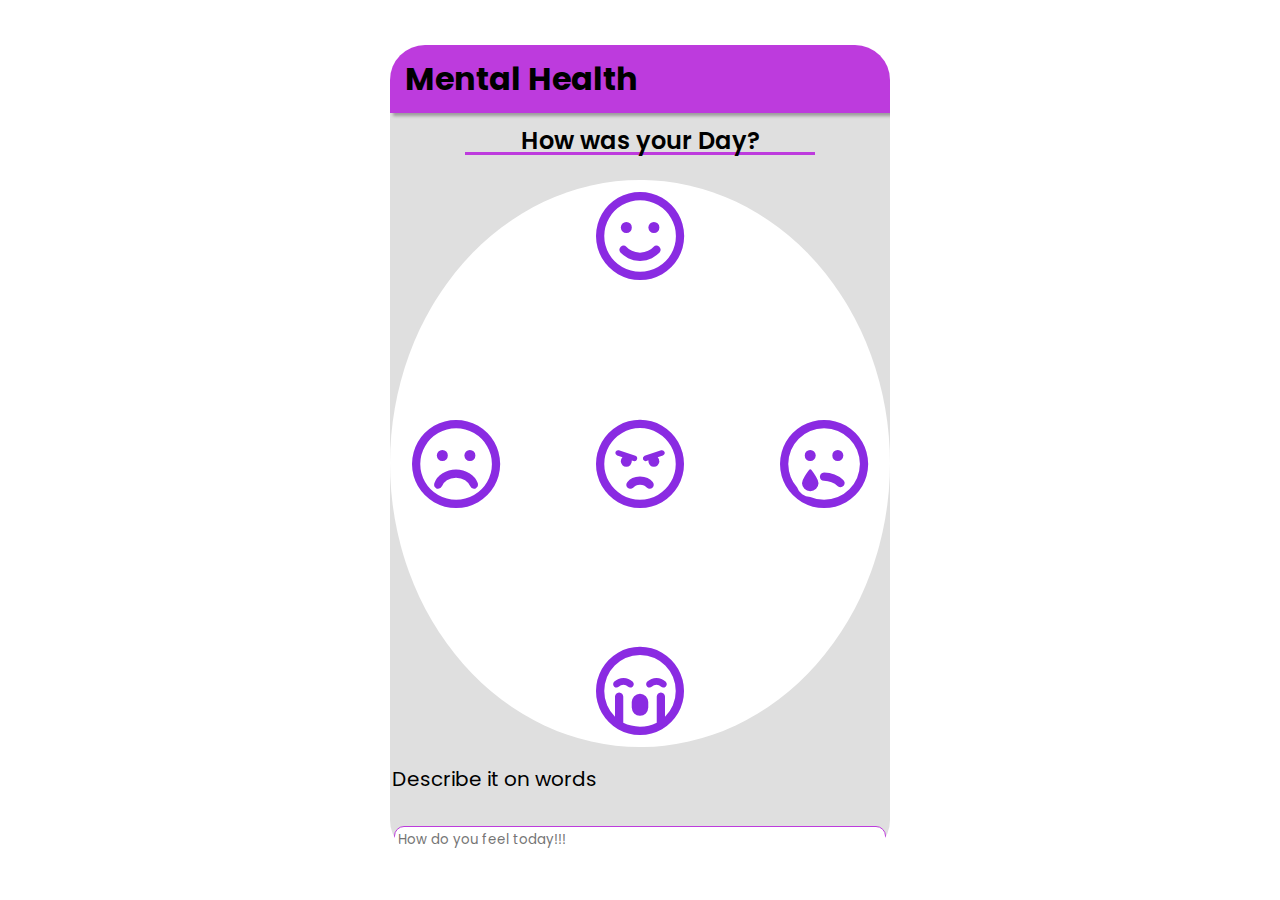
<file: index.html>
<!DOCTYPE html>
<html lang="en">
<head>
    <meta charset="UTF-8">
    <meta name="viewport" content="width=device-width, initial-scale=1.0">
    <title>Mental health app</title>
    <link rel="stylesheet" href="style.css">
    <link rel="stylesheet" href="https://cdnjs.cloudflare.com/ajax/libs/font-awesome/6.4.2/css/all.min.css">
</head>
<body>

    <div class="container">
        <header>
            <h1>Mental Health</h1>
        </header>
        <div class="day-asker">
            <span>How was your Day?</span>
        </div>

        <div class="emoji-panel">
            
            <a href="#" class="emoji happy"><i class="fa-regular fa-face-smile"></i></a>
            <a href="#" class="emoji sad"><i class="fa-regular fa-face-sad-tear"></i></a>
            <a href="#" class="emoji angry"><i class="fa-regular fa-face-angry"></i></a>
            <a href="#" class="emoji crying"><i class="fa-regular fa-face-sad-cry"></i></a>
            <a href="#" class="emoji worrying"><i class="fa-regular fa-face-frown"></i></a>
           
        </div>

        <div class="day-input">
            <span>Describe it on words</span>
            <div class="day-input input">
                <textarea  id="day-emote" rows="4" placeholder="How do you feel today!!!"></textarea> 
                <button><i class="fa-solid fa-check"></i></button>
            </div>
        </div>
        <div class="goals">
            <div class="head"><h1>Goal</h1></div>
            <div class="today-goals goal">
                <h1>Today Goals</h1>
                <span>
                    Your today goals appear here
                </span>
            </div>
            <div class="weekly-goals goal">
                <h1>Week's Goals</h1>
                <span>
                    Your weekly goals appear here
                </span>
            </div>
            <div class="longterm-goals goal">
                <h1>Longterm Goals</h1>
                <span>
                    Your longterm goals appear here
                </span>
            </div>

        </div>
        <div class="menu">
            <a href="index.html" class="Home"><i class="fa fa-house"></i></a>
            <a href="goalpage.html" class="goals-input"><i class="fa fa-bullseye"></i></a>
            <div class="notifi-bell">
                <a href="notification.html" class="notification"><i class="fa fa-bell"></i></a>
                <span>2</span>
            </div>
            <div class="chat-page">
                <a href="chat.html"><i class="fa-solid fa-message"></i>
                </a>
            </div>
            <a href="ambience.html" class="ambience"><i class="fa fa-cloud"></i></a>
            <a href="settings.html" class="settings"><i class="fa fa-gear"></i></a>
        </div> 

    </div>
    

    <script src="script.js"></script>
</body>
</html>
</file>
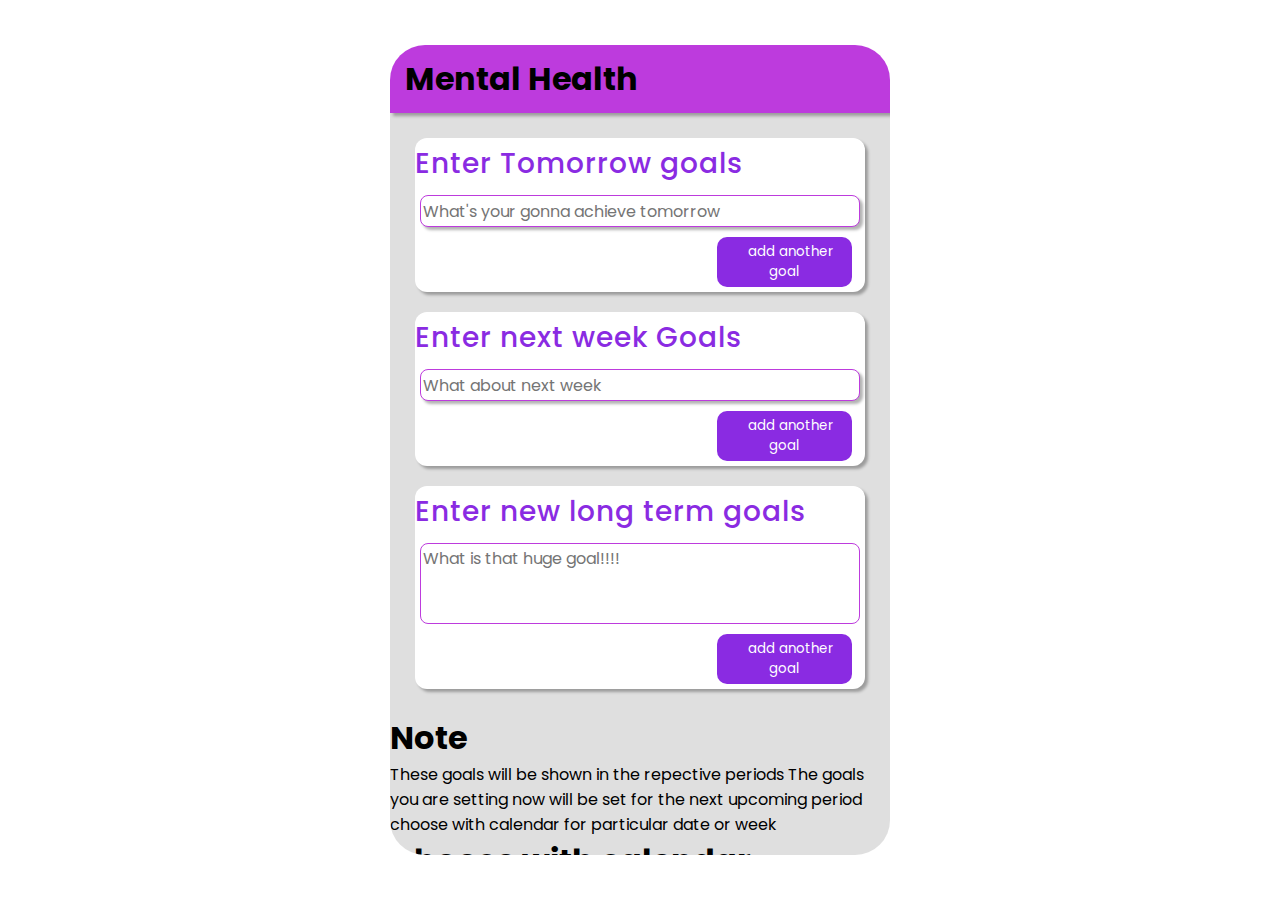
<file: goalpage.html>
<!DOCTYPE html>
<html lang="en">
<head>
    <meta charset="UTF-8">
    <meta name="viewport" content="width=device-width, initial-scale=1.0">
    <title>goals</title>
    <link rel="stylesheet" href="style.css">
    <link rel="stylesheet" href="goalpage.css">
    <link rel="stylesheet" href="https://cdnjs.cloudflare.com/ajax/libs/font-awesome/6.4.2/css/all.min.css">
</head>
<body>

    <div class="container">
        <header>
            <h1>Mental Health</h1>
        </header>

        <div class="input-goals">
            <div class="tdy-goal int">
                <h1>Enter Tomorrow goals</h1>
                <input type="text" placeholder="What's your gonna achieve tomorrow">
                <button><i class="fa-solid fa-plus"></i>add another goal</button>
            </div>
            <div class="this-week-goal int">
                <h1>Enter next week Goals</h1>
                <input type="text" placeholder="What about next week">
                <button><i class="fa-solid fa-plus"></i>add another goal</button>
            </div>
            <div class="long-goals int">
                <h1>Enter new long term goals</h1>
                <textarea  rows="3" placeholder="What is that huge goal!!!!"></textarea>
                <button><i class="fa-solid fa-plus"></i>add another goal</button>
            </div>
        </div>

        <div class="message"> 
            <h1>Note</h1>
            <span>These goals will be shown in the repective periods</span>
            <span class="1">
                The goals you are setting now will be set for the next upcoming period <br>
                choose with calendar for particular date or week
            </span>
        </div>


        <div class="calendar">
            <h1>Choose with calendar</h1>
            <div class="month">
                <ul>
                  <li class="prev">&#10094;</li>
                  <li class="next">&#10095;</li>
                  <li>August<br><span style="font-size:18px">2021</span></li>
                </ul>
              </div>
              
              <ul class="weekdays">
                <li>Mo</li>
                <li>Tu</li>
                <li>We</li>
                <li>Th</li>
                <li>Fr</li>
                <li>Sa</li>
                <li>Su</li>
              </ul>
              
              <ul class="days">
                <li>1</li>
                <li>2</li>
                <li>3</li>
                <li>4</li>
                <li>5</li>
                <li>6</li>
                <li>7</li>
                <li>8</li>
                <li>9</li>
                <li><span class="active">10</span></li>
                <li>11</li>
                <li>12</li>
                <li>13</li>
                <li>14</li>
                <li>15</li>
                <li>16</li>
                <li>17</li>
                <li>18</li>
                <li>19</li>
                <li>20</li>
                <li>21</li>
                <li>22</li>
                <li>23</li>
                <li>24</li>
                <li>25</li>
                <li>26</li>
                <li>27</li>
                <li>28</li>
                <li>29</li>
                <li>30</li>
                <li>31</li>
                
              </ul>


        </div>


        
                
        <div class="menu">
            <a href="index.html" class="Home"><i class="fa fa-house"></i></a>
            <a href="goalpage.html" class="goals-input"><i class="fa fa-bullseye"></i></a>
            <div class="notifi-bell">
                <a href="notification.html" class="notification"><i class="fa fa-bell"></i></a>
                <span>2</span>
            </div>
            <div class="chat-page">
                <a href="chat.html"><i class="fa-solid fa-message"></i>
                </a>
            </div>
            <a href="ambience.html" class="ambience"><i class="fa fa-cloud"></i></a>
            <a href="settings.html" class="settings"><i class="fa fa-gear"></i></a>
        </div> 

    </div>
    

    <script src="script.js"></script>
</body>
</html>
</file>
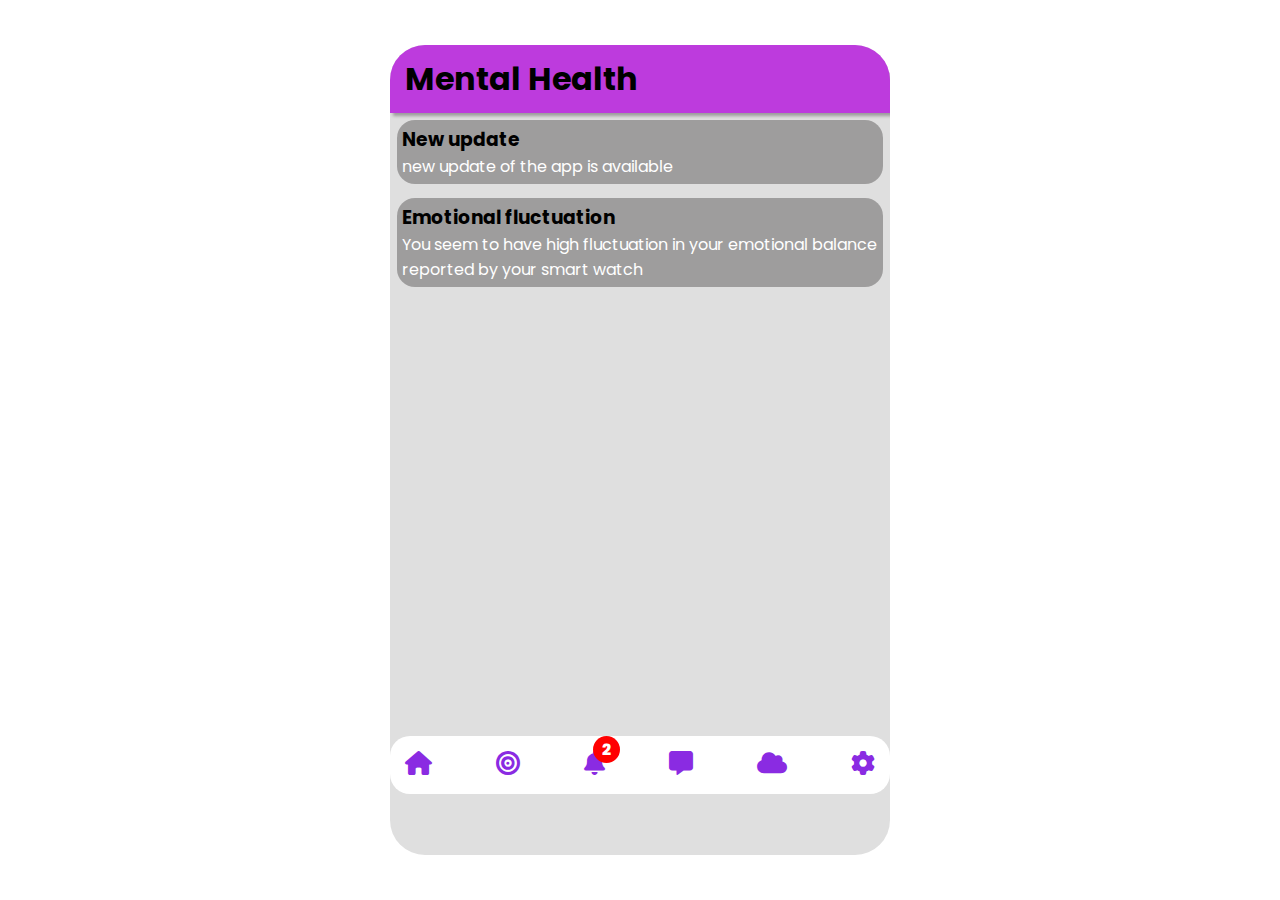
<file: notification.html>
<!DOCTYPE html>
<html lang="en">
<head>
    <meta charset="UTF-8">
    <meta name="viewport" content="width=device-width, initial-scale=1.0">
    <title>Notification</title>
    <link rel="stylesheet" href="style.css">
    <link rel="stylesheet" href="notification.css">
    <link rel="stylesheet" href="https://cdnjs.cloudflare.com/ajax/libs/font-awesome/6.4.2/css/all.min.css">
</head>
<body>

    <div class="container">
        <header>
            <h1>Mental Health</h1>
        </header>

        <div class="notification-box">
            <div class="box">
                <h3>New update</h3>
                <span>
                    new update of the app is available
                </span>
            </div>
            <div class="box">
                <h3>Emotional fluctuation</h3>
                <span>
                    You seem to have high fluctuation in your emotional balance reported by your smart watch
                </span>
            </div>
        </div>


        <div class="menu">
            <a href="index.html" class="Home"><i class="fa fa-house"></i></a>
            <a href="goalpage.html" class="goals-input"><i class="fa fa-bullseye"></i></a>
            <div class="notifi-bell">
                <a href="notification.html" class="notification"><i class="fa fa-bell"></i></a>
                <span>2</span>
            </div>
            <div class="chat-page">
                <a href="chat.html"><i class="fa-solid fa-message"></i>
                </a>
            </div>
            <a href="ambience.html" class="ambience"><i class="fa fa-cloud"></i></a>
            <a href="settings.html" class="settings"><i class="fa fa-gear"></i></a>
        </div> 

    </div>
    

    <script src="script.js"></script>
</body>
</html>
</file>
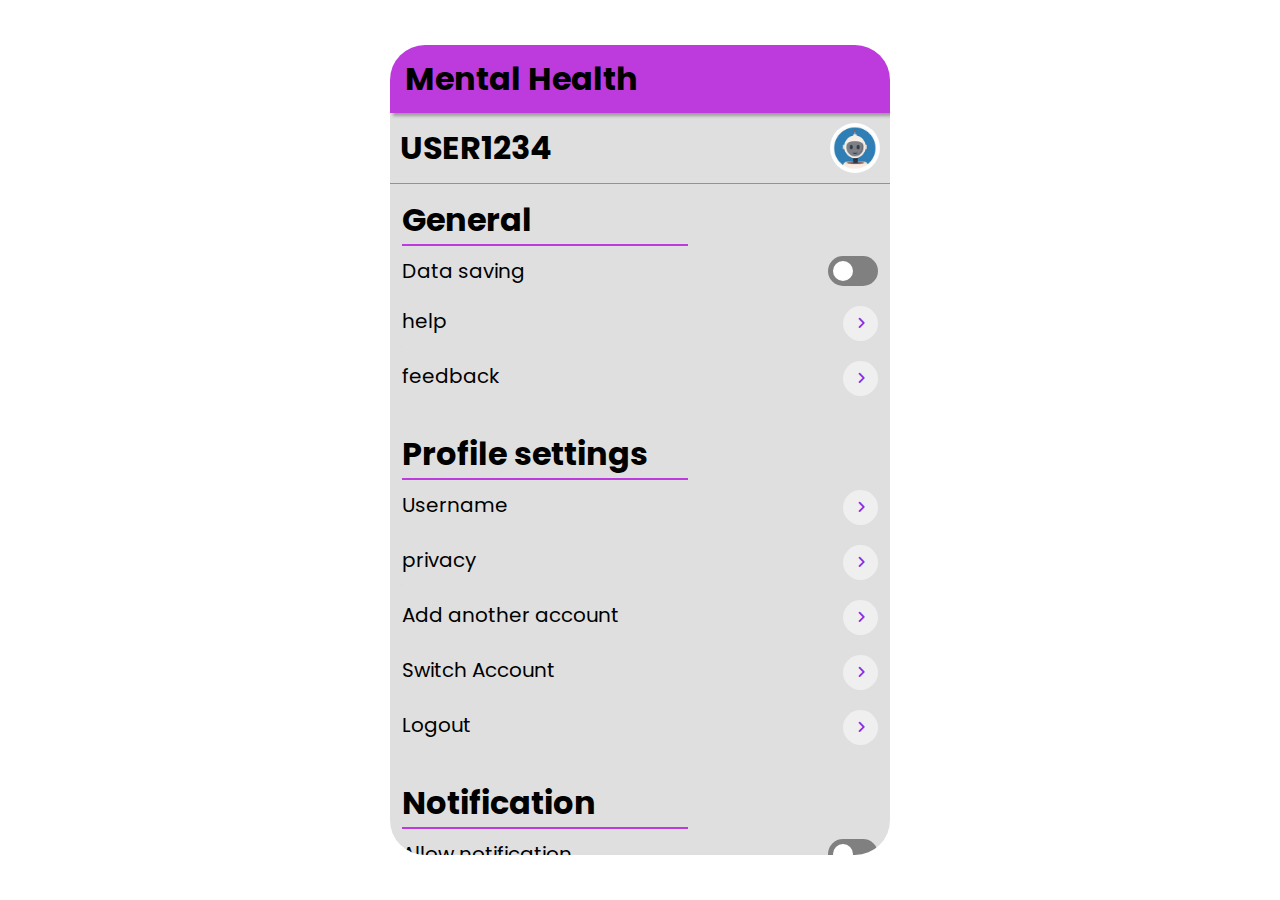
<file: settings.html>
<!DOCTYPE html>
<html lang="en">
<head>
    <meta charset="UTF-8">
    <meta name="viewport" content="width=device-width, initial-scale=1.0">
    <title>settings</title>
    <link rel="stylesheet" href="style.css">
    <link rel="stylesheet" href="settings.css">
    <link rel="stylesheet" href="https://cdnjs.cloudflare.com/ajax/libs/font-awesome/6.4.2/css/all.min.css">
</head>
<body>

    <div class="container">
        <header>
            <h1>Mental Health</h1>
        </header>

        <div class="settings">
            <div class="profile">
                <h1>user1234</h1>
                <div class="pic">
                    <img src="download.jif" alt="profile picture">
                </div>
            </div>

            <div class="general set">
                <h1>General</h1>
                <div class="assest gen-2">
                    <span>Data saving</span>
                    <input type="checkbox" id="switch" /><label for="switch">Toggle</label>
                </div>

                
                <div class="assest gen-3">
                    <span>help</span>
                    <button class="right-arrow"><i class="fa fa-angle-right"></i></button>
                </div>
                
                <div class="assest gen-4">
                    <span>feedback</span>
                    <button class="right-arrow"><i class="fa fa-angle-right"></i></button>
                </div>
            </div>

            <div class="userprofile set">
                <h1>Profile settings</h1>
                <div class="assest up-1">
                    <span>Username</span>
                    <button class="right-arrow"><i class="fa fa-angle-right"></i></button>
                </div>
                
                <div class="assest up-2">
                    <span>privacy</span>
                    <button class="right-arrow"><i class="fa fa-angle-right"></i></button>
                </div>
                     
                <div class="assest up-3">
                    <span>Add another account</span>
                    <button class="right-arrow"><i class="fa fa-angle-right"></i></button>
                </div>
                     
                <div class="assest up-4">
                    <span>Switch Account</span>
                    <button class="right-arrow"><i class="fa fa-angle-right"></i></button>
                </div>
                     
                <div class="assest up-5">
                    <span>Logout</span>
                    <button class="right-arrow"><i class="fa fa-angle-right"></i></button>
                </div>
            </div>

            <div class="notification set">
                <h1>Notification</h1>
                <div class="assest not-1">
                    <span>Allow notification</span>
                    <input type="checkbox" id="switch" /><label for="switch">Toggle</label>
                </div>
                <div class="assest not-2">
                    <span>Snooze notifications</span>
                    <button class="right-arrow"><i class="fa fa-angle-right"></i></button>
                </div>
                <div class="assest not-3">
                    <span>floating notification</span>
                    <input type="checkbox" id="switch" /><label for="switch">Toggle</label>
                </div>
            </div>

            <div class="theme set">
                <h1>Theme</h1>
                <div class="assest theme">
                    <span>Dark theme</span>
                    <input type="checkbox" id="switch" /><label for="switch">Toggle</label>
                </div>
            </div>

        </div>
      
              
        <div class="menu">
            <a href="index.html" class="Home"><i class="fa fa-house"></i></a>
            <a href="goalpage.html" class="goals-input"><i class="fa fa-bullseye"></i></a>
            <div class="notifi-bell">
                <a href="notification.html" class="notification"><i class="fa fa-bell"></i></a>
                <span>2</span>
            </div>
            <div class="chat-page">
                <a href="chat.html"><i class="fa-solid fa-message"></i>
                </a>
            </div>
            <a href="ambience.html" class="ambience"><i class="fa fa-cloud"></i></a>
            <a href="settings.html" class="settings"><i class="fa fa-gear"></i></a>
        </div> 


    </div>
    

    <script src="script.js"></script>
</body>
</html>
</file>
<file: style.css>
@import url('https://fonts.googleapis.com/css2?family=Open+Sans:wght@400;600&family=Poppins:wght@300;400;500;700&display=swap');

*{
    margin: 0;
    padding: 0;
    box-sizing: border-box;
    font-family: 'poppins', sans-serif;
}

body {
    height: 100vh;
    display: flex;
    align-items: center;
    justify-content: center;
}

i {
    color:  blueviolet;
}

.container {
    display: flex;
    position: relative;
    flex-direction: column;
    background-color: #dfdfdf;
    height: 90%;
    width: 100%;
    max-width: 500px;
    border-radius: 35px;
    overflow-y: auto;
}

.container header {
    background-color: rgb(189, 59, 221);
    display: flex;
    justify-content: flex-start;
    padding: 10px 15px;
    box-shadow: 3px 3px 3px rgba(0, 0, 0, 0.3);
}

input {
    box-shadow: 3px 3px 3px rgba(0, 0, 0, 0.3);
}

::-webkit-scrollbar {
    display: none;
}

.day-asker {
    width: 70%;
    height: 2rem;
    text-align: center;
    font-size: 1.5rem;
    font-weight: 600;
    margin: 10px 0 10px 15%;
    border-bottom: 3px solid  rgb(189, 59, 221);
}

.container .emoji-panel {
    display: flex;
    width: 100%;
    min-height: 70%;
    background-color: rgb(255, 255, 255);
    border-radius: 50%;
    padding: 12px;
    align-items: center;
    justify-content: center;
    margin: 15px 0;
    position: relative;
}

.emoji {
    display: flex;
    align-items: center;
    justify-content: center;
    position: absolute;
    font-size: 5.5rem;
    height: 7rem;
    width: 7rem;
    color: rgb(106, 96, 255);
    border-radius: 50%;
    transition: all 0.3s ease;
}

.emoji:hover {
    color: rgb(245, 202, 60);
}

a {
    text-decoration: none;
}

.happy {
    top: 0;
}

.sad {
    right: 10px;
}

.crying {
    bottom: 0;
}

.worrying {
    left: 10px;
}

.day-input {
    width: 100%;
    height: 50%;
    font-size: 1.25rem;
    padding: 2px;
}

.day-input .input {
    display: flex;
    flex-direction: column;
    min-height: 100%;
    width: 100%;
    justify-content: flex-end;
} 

.day-input .input textarea {
    resize: none;
    width: 100%;
    padding: 3px;
    border-radius: 10px;
    border: 1px solid rgb(189, 59, 221);
    outline: none;
}

.day-input button {
    padding: 5px;
    width: 10%;
    margin-left: 85%;
    border-radius: 14px;
    border: none;
    color: black;
    margin-top: 5px;
}

.goals {
    display: flex;
    min-height: 70%;
    width: 100%;
    flex-direction: column;
    margin: 30px 0;
    padding: 3px;
    background-color: rgb(243, 156, 94);
    border-radius: 25px;
    margin: 1px;
}

.goals .head {
    width: 100%;
    text-align: center;
    font-size: 18px;
    text-transform: uppercase;
    color: cadetblue;
}

.goals .goal {
    background-color: #fff;
    height: 100%;
    border-radius: 10px;
    margin: 3px;
}

.goals .goal span {
    color: #999696;
    width: 100%;
}

.menu {
    display: flex;
    align-items: center;
    justify-content: space-between;
    padding: 15px;
    width: 100%;
    background-color: #fff;
    border-radius: 20px;
    margin-top: 15px;
}

.menu a i {
    font-size: 1.5rem;
}

.notifi-bell {
    position: relative;
}

.notifi-bell span{
    background-color: red;
    color: #fff;
    font-weight: 800;
    height: 27px;
    display: flex;
    justify-content: center;
    align-items: center;
    border-radius: 50%;
    width: 27px;
    position: absolute;
    top: -15px;
    right: -15px;
}

.menu a i:hover {
    opacity: 0.7;
}

@media (max-width: 979px) {
    .container {
        height: 100vh;
        width: 100vw;
        border-radius: 0;
        margin: 0;
        padding: 0;
    }
  }
</file>
<file: goalpage.css>
.input-goals {
    display: flex;
    flex-direction: column;
    padding: 15px;
    height: 100%;
}

.input-goals .int {
    display: flex;
    flex-direction: column;
    margin: 10px;
    background-color: #fff;
    min-height: 100px;
    border-radius: 12px;
    box-shadow: 3px 3px 3px rgba(0, 0, 0, 0.3);
}

.input-goals .int h1 {
    font-size: 1.75rem;
    margin: 5px 0;
    font-weight: 500;
    letter-spacing: 1px;
    color: blueviolet;
}

.input-goals .int input {
    outline: none;
    height: 2rem;
    font-size: 1rem;
    border: 1px solid rgb(189, 59, 221);
    margin: 5px;
    border-radius: 8px;
    padding: 2px;
}

.input-goals .int textarea {
    resize: none;
    outline: none;
    font-size: 1rem;
    border: 1px solid rgb(189, 59, 221);
    margin: 5px;
    border-radius: 8px;
    padding: 2px;
}

.input-goals .int button {
    width: 30%;
    border: none;
    color: #fff;
    border-radius: 10px;
    padding: 5px 3px;
    margin: 5px 5px 5px 67%;
    background-color: blueviolet;
    transition: color 0.3s ease-in-out;
    transition: background-color 0.3s ease-in-out;
}

.input-goals .int button:hover {
    background-color: #fff;
    color: blueviolet;
}


ul {list-style-type: none;}
body {font-family: Verdana, sans-serif;}

/* Month header */
.month {
  padding: 70px 25px;
  width: 100%;
  background: #1abc9c;
  text-align: center;
}

/* Month list */
.month ul {
  margin: 0;
  padding: 0;
}

.month ul li {
  color: white;
  font-size: 20px;
  text-transform: uppercase;
  letter-spacing: 3px;
}

/* Previous button inside month header */
.month .prev {
  float: left;
  padding-top: 10px;
}

/* Next button */
.month .next {
  float: right;
  padding-top: 10px;
}

/* Weekdays (Mon-Sun) */
.weekdays {
  margin: 0;
  padding: 10px 0;
  background-color:#ddd;
}

.weekdays li {
  display: inline-block;
  width: 13.6%;
  color: #666;
  text-align: center;
}

/* Days (1-31) */
.days {
  padding: 10px 0;
  background: #eee;
  margin: 0;
}

.days li {
  list-style-type: none;
  display: inline-block;
  width: 13.6%;
  text-align: center;
  margin-bottom: 5px;
  font-size:12px;
  color: #777;
}

/* Highlight the "current" day */
.days li .active {
  padding: 5px;
  background: #1abc9c;
  color: white !important
}
</file>
<file: notification.css>
.notification-box {
    width: 100%;
    display: flex;
    flex-direction: column;
    min-height: 75%;
}

.box {
    background-color: #9e9d9d;
    margin: 7px;
    border-radius: 18px;
    padding: 5px;
}

.box h3 {
    color: black;
}

.box span {
    color: #fff;
}
</file>
<file: settings.css>
.settings {
    display: flex;
    flex-direction: column;
}

.settings .profile {
    padding: 10px;
    width: 100%;
    display: flex;
    justify-content: space-between;
    align-items: center;
    border-bottom: 1px solid #929292;
}

.profile h1 {
    text-transform: uppercase;
}

.pic {
    display: flex;
    height: 50px;
    width: 50px;
    border-radius: 50%;
    overflow: hidden;
}

.pic img {
    height: 50px;
    width: 50px;
}

.set {
    display: flex;
    flex-direction: column;
    margin: 12px;
}

.set h1 {
    border-bottom: 2px solid rgb(189, 59, 221);
    width: 60%;
}

.set .assest {
    display: flex;
    width: 100%;
    justify-content: space-between;
    margin: 10px 0;
}

.set .assest span {
    font-size: 1.25rem;
}

.set .assest .right-arrow {
    border: none;
    outline: none;
    padding: 9px;
    height: 35px;
    width: 35px;
    display: flex;
    align-items: center;
    justify-content: center;
    border-radius: 50%;
    transition: background-color 0.3s ease;
}

.set .assest .right-arrow:hover {
    background-color: #929292;
}

.set .assest input[type=checkbox]{
    height: 0;
    width: 0;
    visibility: hidden;
  }
  
  label {
    cursor: pointer;
    text-indent: -9999px;
    width: 50px;
    height: 30px;
    background: grey;
    display: block;
    border-radius: 100px;
    position: relative;
  }
  
  label:after {
    content: '';
    position: absolute;
    top: 5px;
    left: 5px;
    width: 20px;
    height: 20px;
    background: #fff;
    border-radius: 90px;
    transition: 0.3s;
  }
  
  input:checked + label {
    background: #bada55;
  }
  
  input:checked + label:after {
    left: calc(100% - 1px);
    transform: translateX(-100%);
  }
  
  label:active:after {
    width: 13px;
  }
</file>
